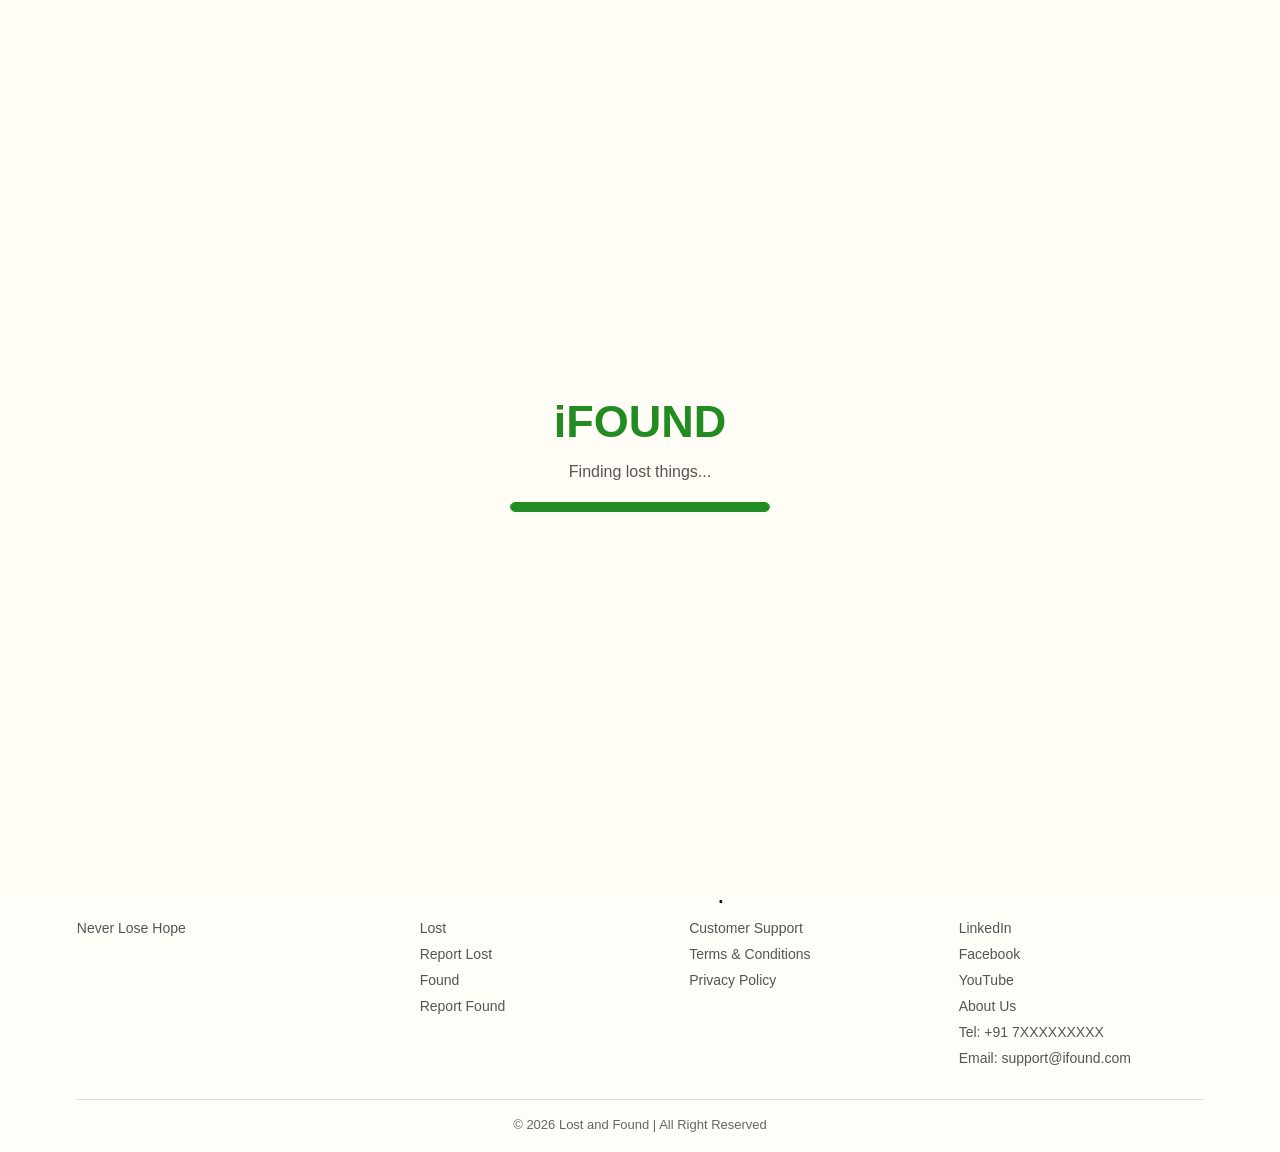
<file: iFOUND/index.html>
<!DOCTYPE html>
<html>
 <head>
  <meta charset="utf-8"/>
  <meta content="width=device-width,initial-scale=1.0" name="viewport"/>
  <title>
   iFOUND
  </title>
  <link href="css/style.css" rel="stylesheet"/>
 </head>
 <body>
  <div class="loading">
   <h1>
    iFOUND
   </h1>
   <p>
    Finding lost things...
   </p>
   <div class="bar">
    <span>
    </span>
   </div>
  </div>
  <header class="header">
   <div class="brand">
    <a class="logo" href="index.html">
     i
     <span>
      FOUND
     </span>
     🔎
    </a>
    <div class="tagline">
     Never Lose Hope
    </div>
   </div>
   <button class="menu">
    ☰
   </button>
   <nav class="nav">
    <a href="index.html">
     Home
    </a>
    <a href="lost.html">
     Lost
    </a>
    <a href="report-lost.html">
     Report Lost
    </a>
    <a href="found.html">
     Found
    </a>
    <a href="report-found.html">
     Report Found
    </a>
    <a href="profile.html">
     Profile
    </a>
   </nav>
  </header>
  <main>
   <section class="hero">
    <div>
     <h1>
      Find &amp;
      <br/>
      Recover
      <br/>
      <span class="green">
       With Ease
      </span>
     </h1>
     <p>
      Experience effortless recovery with our dedicated lost and found service.
     </p>
     <div class="hero-actions">
      <a class="action lost-btn" href="lost.html">
       Lost
       <span>
        &telrec;
       </span>
      </a>
      <a class="action found-btn" href="found.html">
       Found
       <span>
        &checkmark;
       </span>
      </a>
     </div>
    </div>
    <div>
     <div class="collage">
      <img src="assets/images/laptop.png"/>
      <img src="assets/images/wallet.png"/>
      <img src="assets/images/watch.png"/>
     </div>
    </div>
   </section>
   <section class="steps">
    <h2>
     How It Works
    </h2>
    <div class="step-grid">
     <div class="step">
      <b>
       1. Report
      </b>
      Tell us about your lost or found item.
     </div>
     <div class="step">
      <b>
       2. Search
      </b>
      Look through items reported by students.
     </div>
     <div class="step">
      <b>
       3. Reunite
      </b>
      Connect with the right person and recover it.
     </div>
    </div>
   </section>
  </main>
  <footer class="footer">
   <div>
    <h3>
     iFOUND
    </h3>
    <p>
     Never Lose Hope
    </p>
   </div>
   <div>
    <h3>
     Site
    </h3>
    <a href="lost.html">
     Lost
    </a>
    <a href="report-lost.html">
     Report Lost
    </a>
    <a href="found.html">
     Found
    </a>
    <a href="report-found.html">
     Report Found
    </a>
   </div>
   <div>
    <h3>
     Help
    </h3>
    <a href="#">
     Customer Support
    </a>
    <a href="#">
     Terms &amp; Conditions
    </a>
    <a href="#">
     Privacy Policy
    </a>
   </div>
   <div>
    <h3>
     Links
    </h3>
    <a href="#">
     LinkedIn
    </a>
    <a href="#">
     Facebook
    </a>
    <a href="#">
     YouTube
    </a>
    <a href="#">
     About Us
    </a>
    <p>
     Tel: +91 7XXXXXXXXX
    </p>
    <p>
     Email: support@ifound.com
    </p>
   </div>
   <div class="copy">
    &copy; 2026 Lost and Found | All Right Reserved
   </div>
  </footer>
  <script src="js/script.js">
  </script>
 </body>
</html>
</file>
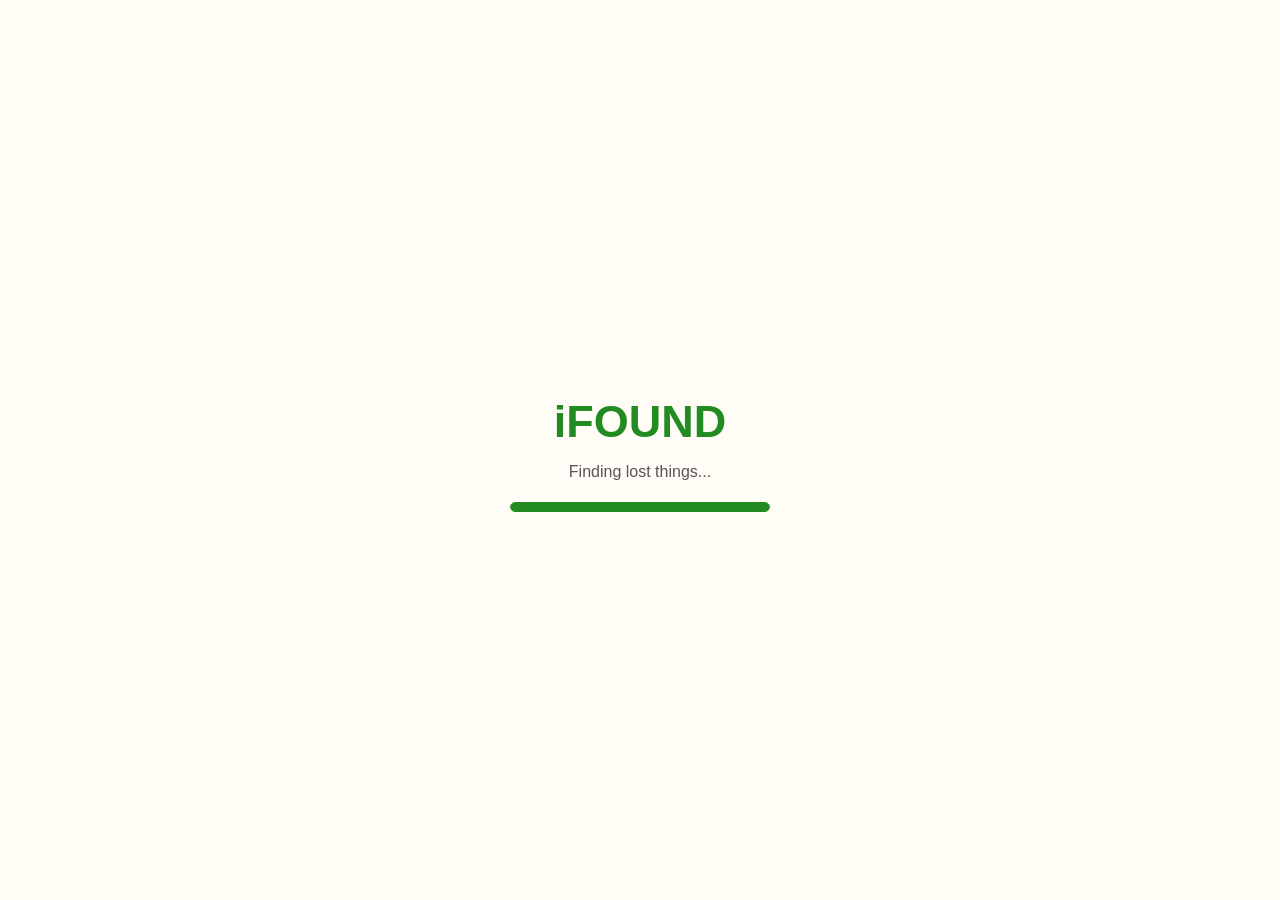
<file: iFOUND/found.html>
<!DOCTYPE html>
<html>
 <head>
  <meta charset="utf-8"/>
  <meta content="width=device-width,initial-scale=1.0" name="viewport"/>
  <title>
   Found Items - iFOUND
  </title>
  <link href="css/style.css" rel="stylesheet"/>
 </head>
 <body>
  <div class="loading">
   <h1>
    iFOUND
   </h1>
   <p>
    Finding lost things...
   </p>
   <div class="bar">
    <span>
    </span>
   </div>
  </div>
  <header class="header">
   <div class="brand">
    <a class="logo" href="index.html">
     i
     <span>
      FOUND
     </span>
     🔎
    </a>
    <div class="tagline">
     Never Lose Hope
    </div>
   </div>
   <button class="menu">
    ☰
   </button>
   <nav class="nav">
    <a href="index.html">
     Home
    </a>
    <a href="lost.html">
     Lost
    </a>
    <a href="report-lost.html">
     Report Lost
    </a>
    <a href="found.html">
     Found
    </a>
    <a href="report-found.html">
     Report Found
    </a>
    <a href="profile.html">
     Profile
    </a>
   </nav>
  </header>
  <main class="page">
   <h1 class="page-title">
    Found Items
   </h1>
   <div class="controls">
    <input class="search" id="search" placeholder="Search found items..."/>
    <select class="search" id="category">
     <option>
      All
     </option>
     <option>
      Electronics
     </option>
     <option>
      Documents
     </option>
     <option>
      Accessories
     </option>
     <option>
      Books
     </option>
     <option>
      Clothing
     </option>
     <option>
      Other
     </option>
    </select>
    <button class="primary" id="searchBtn">
     Search
    </button>
   </div>
   <div class="items" id="items">
   </div>
  </main>
  <script src="js/script.js">
  </script>
 </body>
</html>
</file>
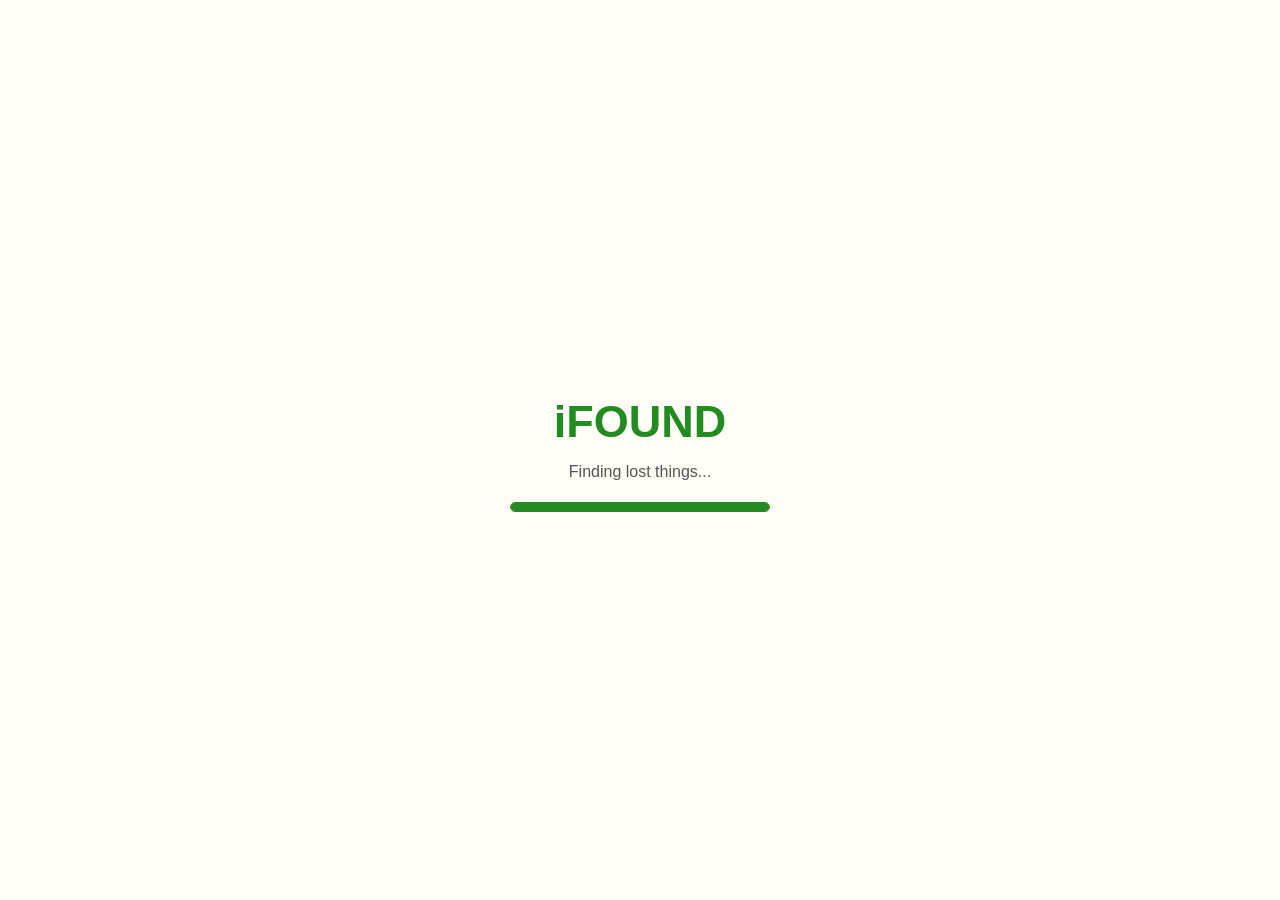
<file: iFOUND/item-details.html>
<!DOCTYPE html>
<html>
 <head>
  <meta charset="utf-8"/>
  <meta content="width=device-width,initial-scale=1.0" name="viewport"/>
  <title>
   Item Details - iFOUND
  </title>
  <link href="css/style.css" rel="stylesheet"/>
 </head>
 <body>
  <div class="loading">
   <h1>
    iFOUND
   </h1>
   <p>
    Finding lost things...
   </p>
   <div class="bar">
    <span>
    </span>
   </div>
  </div>
  <header class="header">
   <div class="brand">
    <a class="logo" href="index.html">
     i
     <span>
      FOUND
     </span>
     🔎
    </a>
    <div class="tagline">
     Never Lose Hope
    </div>
   </div>
   <button class="menu">
    ☰
   </button>
   <nav class="nav">
    <a href="index.html">
     Home
    </a>
    <a href="lost.html">
     Lost
    </a>
    <a href="report-lost.html">
     Report Lost
    </a>
    <a href="found.html">
     Found
    </a>
    <a href="report-found.html">
     Report Found
    </a>
    <a href="profile.html">
     Profile
    </a>
   </nav>
  </header>
  <main class="detail">
   <div class="detail-box" id="detail">
   </div>
  </main>
  <script src="js/script.js">
  </script>
 </body>
</html>
</file>
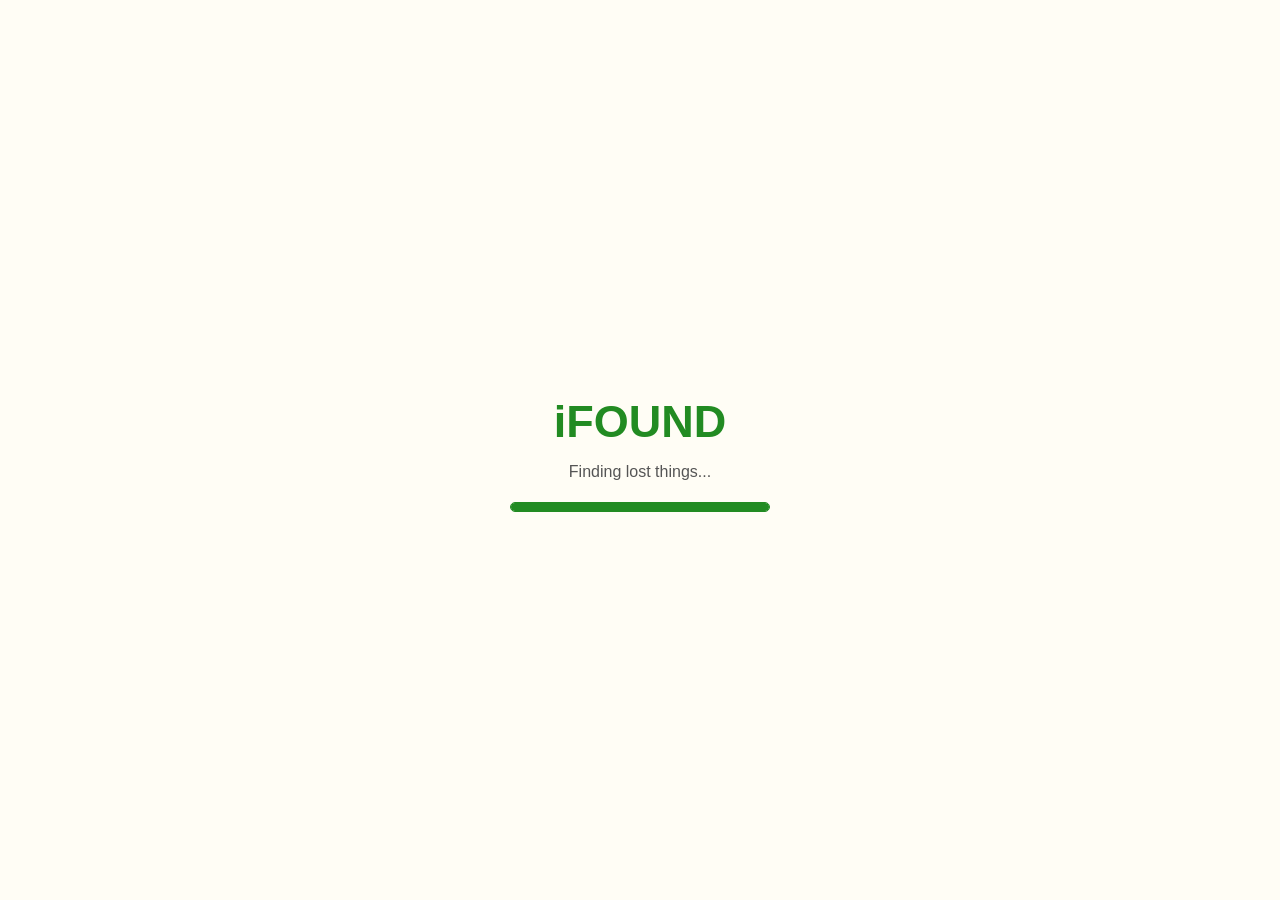
<file: iFOUND/login.html>
<!DOCTYPE html>
<html>
 <head>
  <meta charset="utf-8"/>
  <meta content="width=device-width,initial-scale=1.0" name="viewport"/>
  <title>
   Login - iFOUND
  </title>
  <link href="css/style.css" rel="stylesheet"/>
 </head>
 <body>
  <div class="loading">
   <h1>
    iFOUND
   </h1>
   <p>
    Finding lost things...
   </p>
   <div class="bar">
    <span>
    </span>
   </div>
  </div>
  <header class="header">
   <div class="brand">
    <a class="logo" href="index.html">
     i
     <span>
      FOUND
     </span>
     🔎
    </a>
    <div class="tagline">
     Never Lose Hope
    </div>
   </div>
   <button class="menu">
    ☰
   </button>
   <nav class="nav">
    <a href="index.html">
     Home
    </a>
    <a href="lost.html">
     Lost
    </a>
    <a href="report-lost.html">
     Report Lost
    </a>
    <a href="found.html">
     Found
    </a>
    <a href="report-found.html">
     Report Found
    </a>
    <a href="profile.html">
     Profile
    </a>
   </nav>
  </header>
  <main class="auth">
   <div class="auth-image">
    <div class="overlay">
     <h2>
      Welcome to Our Lost and Found Website!
     </h2>
     <p>
      We're here to help you find and recover lost items. Report belongings, search found items and connect with others.
     </p>
    </div>
   </div>
   <form class="form-box" id="loginForm">
    <h2>
     Login
    </h2>
    <div class="field">
     <label>
      User Name
     </label>
     <input id="loginUser"/>
    </div>
    <div class="field">
     <label>
      Password
     </label>
     <input id="loginPass" type="password"/>
     <button class="eye" onclick="togglePassword()" type="button">
      Show
     </button>
     <small class="error" id="loginError">
     </small>
    </div>
    <button class="primary">
     Sign In
    </button>
    <a class="secondary" href="signup.html">
     Sign Up
    </a>
    <p style="margin-top:12px;font-size:13px">
     Forgot Password?
    </p>
   </form>
  </main>
  <script src="js/script.js">
  </script>
 </body>
</html>
</file>
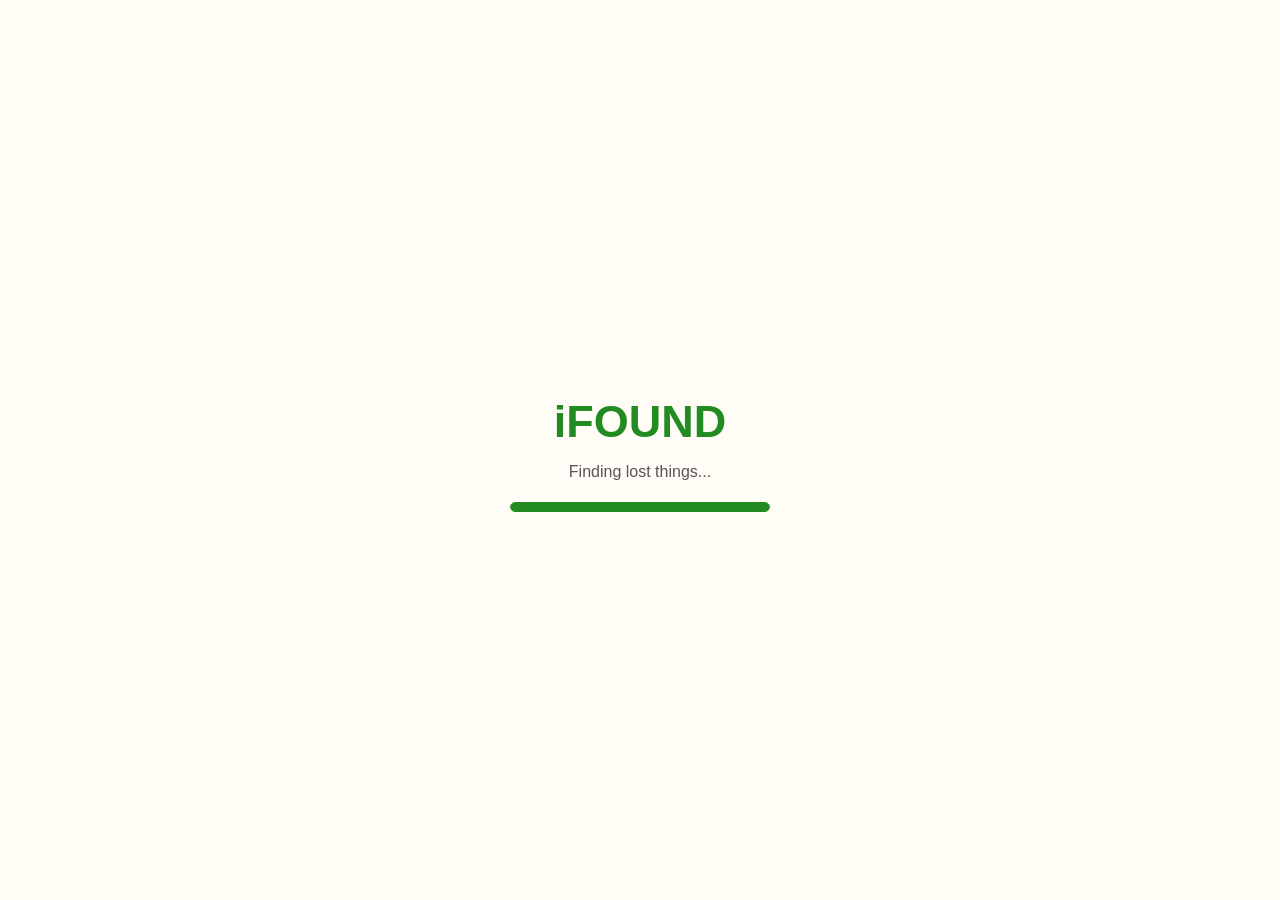
<file: iFOUND/lost.html>
<!DOCTYPE html>
<html>
 <head>
  <meta charset="utf-8"/>
  <meta content="width=device-width,initial-scale=1.0" name="viewport"/>
  <title>
   Lost Items - iFOUND
  </title>
  <link href="css/style.css" rel="stylesheet"/>
 </head>
 <body>
  <div class="loading">
   <h1>
    iFOUND
   </h1>
   <p>
    Finding lost things...
   </p>
   <div class="bar">
    <span>
    </span>
   </div>
  </div>
  <header class="header">
   <div class="brand">
    <a class="logo" href="index.html">
     i
     <span>
      FOUND
     </span>
     🔎
    </a>
    <div class="tagline">
     Never Lose Hope
    </div>
   </div>
   <button class="menu">
    ☰
   </button>
   <nav class="nav">
    <a href="index.html">
     Home
    </a>
    <a href="lost.html">
     Lost
    </a>
    <a href="report-lost.html">
     Report Lost
    </a>
    <a href="found.html">
     Found
    </a>
    <a href="report-found.html">
     Report Found
    </a>
    <a href="profile.html">
     Profile
    </a>
   </nav>
  </header>
  <main class="page">
   <h1 class="page-title">
    Lost Items
   </h1>
   <div class="controls">
    <input class="search" id="search" placeholder="Search lost items..."/>
    <select class="search" id="category">
     <option>
      All
     </option>
     <option>
      Electronics
     </option>
     <option>
      Documents
     </option>
     <option>
      Accessories
     </option>
     <option>
      Books
     </option>
     <option>
      Clothing
     </option>
     <option>
      Other
     </option>
    </select>
    <button class="primary" id="searchBtn">
     Search
    </button>
   </div>
   <div class="items" id="items">
   </div>
  </main>
  <script src="js/script.js">
  </script>
 </body>
</html>
</file>
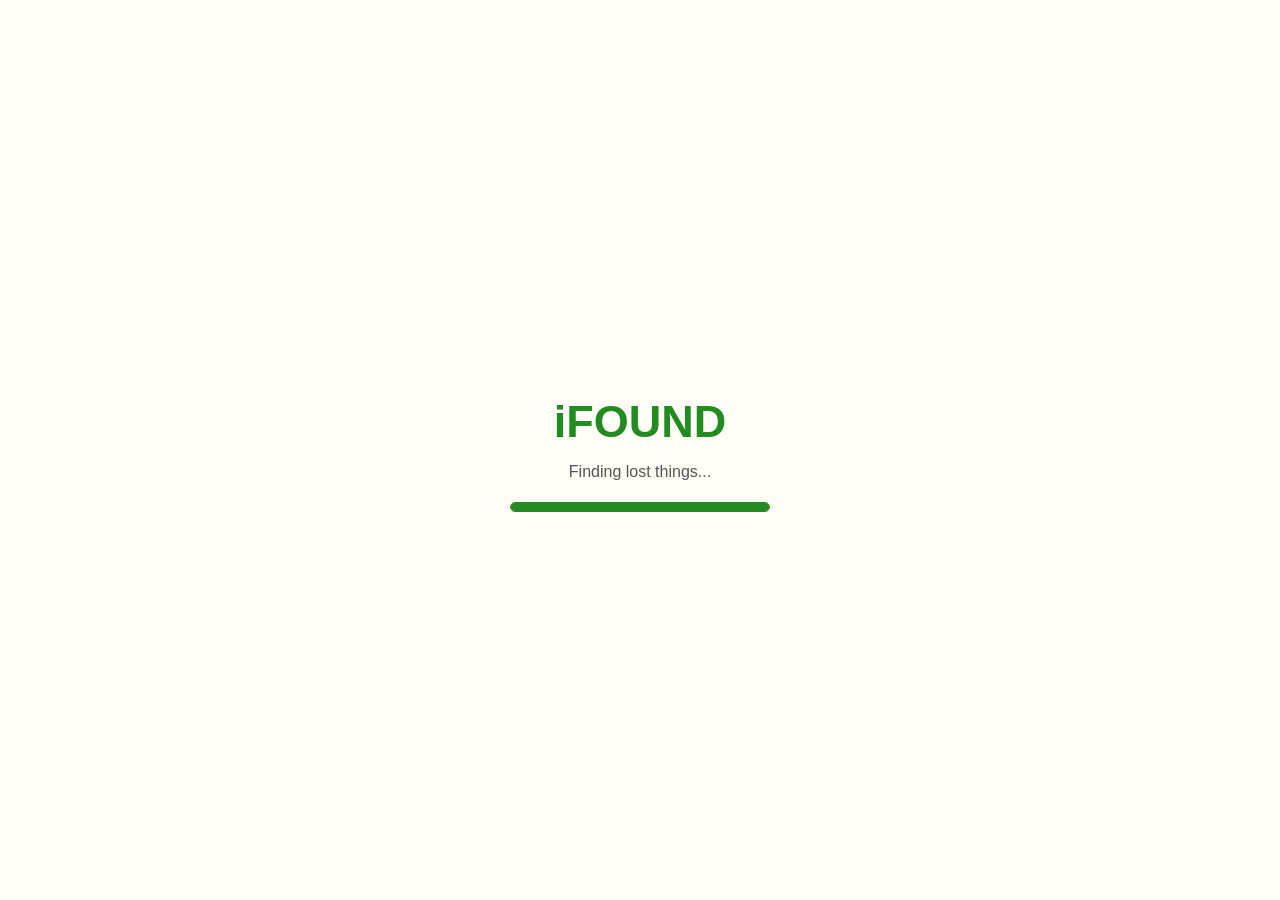
<file: iFOUND/profile.html>
<!DOCTYPE html>
<html>

<head>
    <meta charset="UTF-8">
    <meta name="viewport" content="width=device-width, initial-scale=1.0">
    <title>Profile - iFOUND</title>
    <link rel="stylesheet" href="css/style.css">
</head>

<body>

    <!-- Loading Screen -->
    <div class="loading">
        <h1>iFOUND</h1>
        <p>Finding lost things...</p>
        <div class="bar">
            <span></span>
        </div>
    </div>

    <!-- Header -->
    <header class="header">
        <div class="brand">
            <a class="logo" href="index.html">
                i<span>FOUND</span> 🔎
            </a>
            <div class="tagline">Never Lose Hope</div>
        </div>

        <button class="menu">☰</button>

        <nav class="nav">
            <a href="index.html">Home</a>
            <a href="lost.html">Lost</a>
            <a href="report-lost.html">Report Lost</a>
            <a href="found.html">Found</a>
            <a href="report-found.html">Report Found</a>
            <a href="profile.html">Profile</a>
        </nav>
    </header>

    <!-- Profile -->
    <main class="profile-page">

        <div class="profile-heading">
            <p class="profile-label">MY ACCOUNT</p>
            <h1>My Profile</h1>
            <p>Keep track of your details and the items you have reported.</p>
        </div>

        <section class="profile-top">

            <div class="profile-card" id="profileBox">
                <!-- Profile information is added by JavaScript -->
            </div>

            <div class="profile-welcome">
                <div class="welcome-icon">🔎</div>
                <h2>Welcome to iFOUND!</h2>
                <p>
                    Your profile keeps all your lost and found reports
                    together in one simple place.
                </p>

                <div class="quick-links">
                    <a href="report-lost.html">＋ Report Lost</a>
                    <a href="report-found.html">＋ Report Found</a>
                </div>
            </div>

        </section>

        <section class="reports-section">
            <div class="reports-heading">
                <div>
                    <p class="profile-label">YOUR ACTIVITY</p>
                    <h2>My Reported Items</h2>
                </div>
                <span class="report-note">Your reports</span>
            </div>

            <div class="profile-items" id="myItems">
                <!-- Reports are added by JavaScript -->
            </div>
        </section>

    </main>

    <script src="js/script.js"></script>

</body>
</html>
</file>
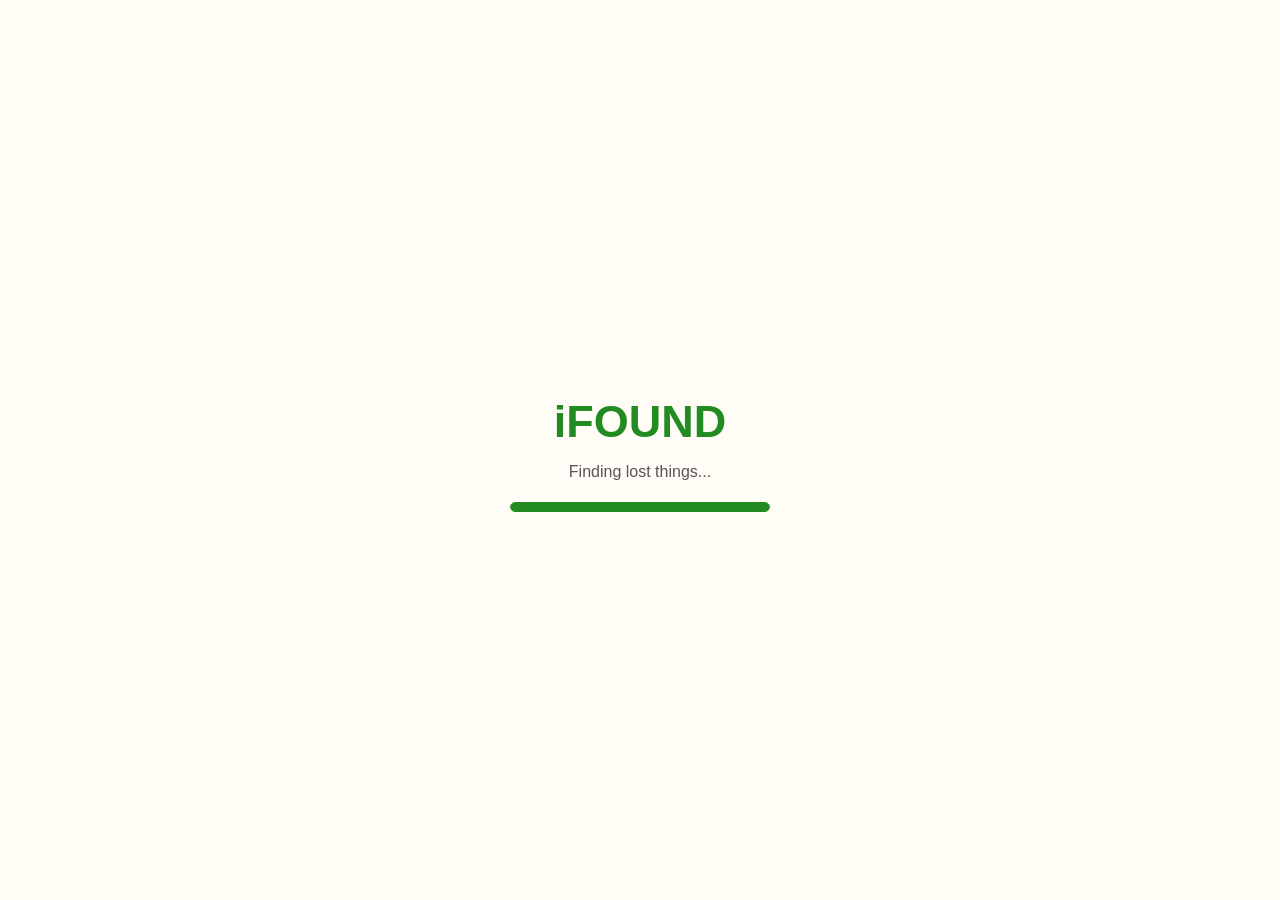
<file: iFOUND/report-found.html>
<!DOCTYPE html>
<html>
 <head>
  <meta charset="utf-8"/>
  <meta content="width=device-width,initial-scale=1.0" name="viewport"/>
  <title>
   Report Found - iFOUND
  </title>
  <link href="css/style.css" rel="stylesheet"/>
 </head>
 <body>
  <div class="loading">
   <h1>
    iFOUND
   </h1>
   <p>
    Finding lost things...
   </p>
   <div class="bar">
    <span>
    </span>
   </div>
  </div>
  <header class="header">
   <div class="brand">
    <a class="logo" href="index.html">
     i
     <span>
      FOUND
     </span>
     🔎
    </a>
    <div class="tagline">
     Never Lose Hope
    </div>
   </div>
   <button class="menu">
    ☰
   </button>
   <nav class="nav">
    <a href="index.html">
     Home
    </a>
    <a href="lost.html">
     Lost
    </a>
    <a href="report-lost.html">
     Report Lost
    </a>
    <a href="found.html">
     Found
    </a>
    <a href="report-found.html">
     Report Found
    </a>
    <a href="profile.html">
     Profile
    </a>
   </nav>
  </header>
  <main class="report">
   <h1 class="page-title">
    Report Found Item
   </h1>
   <form class="report-box" id="foundForm">
    <div class="field">
     <label>
      Item Name
     </label>
     <input id="itemName" required=""/>
    </div>
    <div class="field">
     <label>
      Category
     </label>
     <select id="itemCategory">
      <option>
       Electronics
      </option>
      <option>
       Documents
      </option>
      <option>
       Accessories
      </option>
      <option>
       Books
      </option>
      <option>
       Clothing
      </option>
      <option>
       Other
      </option>
     </select>
    </div>
    <div class="field">
     <label>
      Date Found
     </label>
     <input id="itemDate" required="" type="date"/>
    </div>
    <div class="field">
     <label>
      Location Found
     </label>
     <input id="itemLocation" required=""/>
    </div>
    <div class="field">
     <label>
      Description
     </label>
     <textarea id="itemDescription" required=""></textarea>
    </div>
    <div class="field">
     <label>
      Your Contact Number
     </label>
     <input id="itemContact" required=""/>
    </div>
    <div class="field">
     <label>
      Additional Information
     </label>
     <textarea id="itemExtra"></textarea>
    </div>
    <div class="field">
     <label>
      Upload Image
     </label>
     <input accept="image/*" id="itemImage" type="file"/>
    </div>
    <p class="success" id="formMsg">
    </p>
    <button class="primary">
     Report Found Item
    </button>
   </form>
  </main>
  <script src="js/script.js">
  </script>
 </body>
</html>
</file>
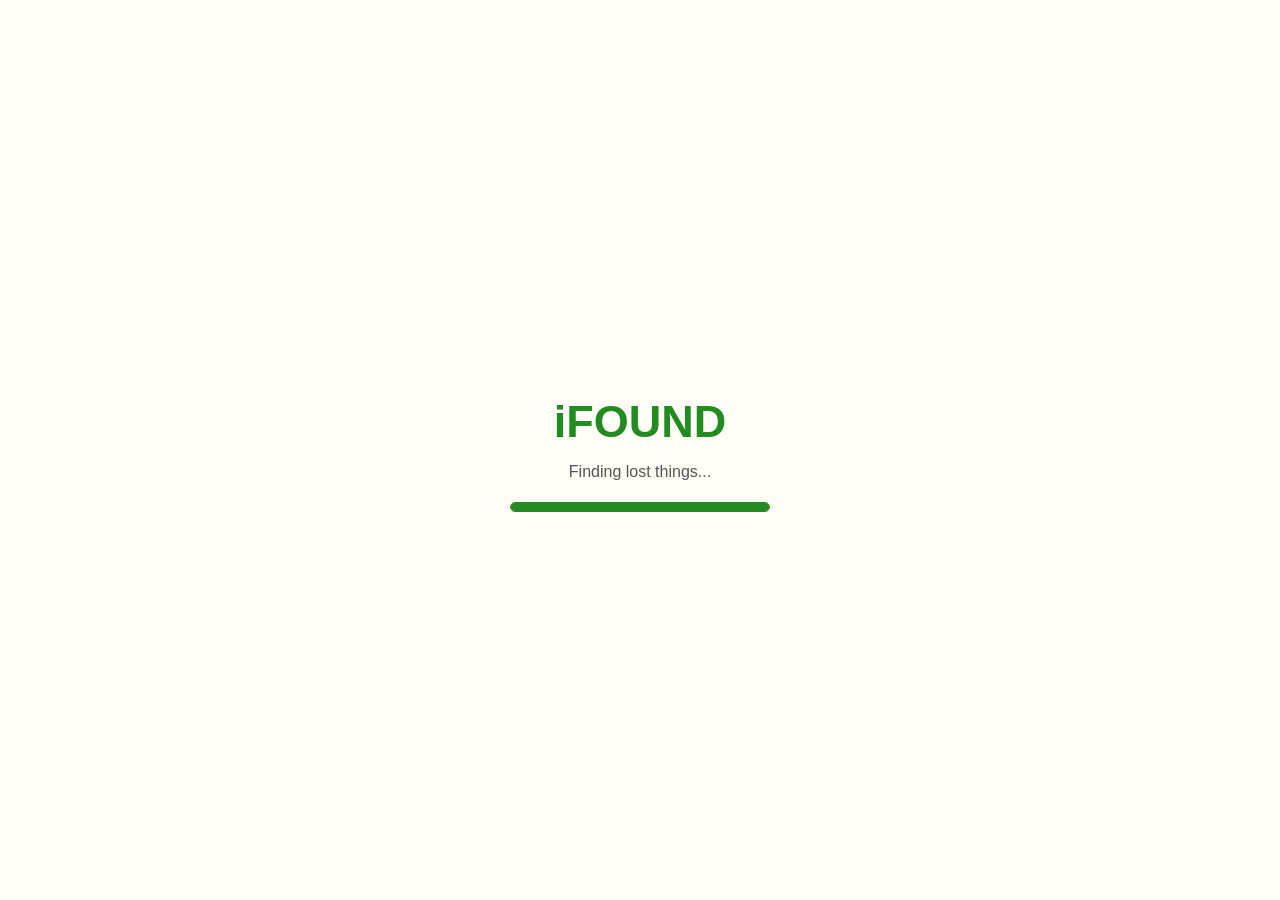
<file: iFOUND/report-lost.html>
<!DOCTYPE html>
<html>
 <head>
  <meta charset="utf-8"/>
  <meta content="width=device-width,initial-scale=1.0" name="viewport"/>
  <title>
   Report Lost - iFOUND
  </title>
  <link href="css/style.css" rel="stylesheet"/>
 </head>
 <body>
  <div class="loading">
   <h1>
    iFOUND
   </h1>
   <p>
    Finding lost things...
   </p>
   <div class="bar">
    <span>
    </span>
   </div>
  </div>
  <header class="header">
   <div class="brand">
    <a class="logo" href="index.html">
     i
     <span>
      FOUND
     </span>
     🔎
    </a>
    <div class="tagline">
     Never Lose Hope
    </div>
   </div>
   <button class="menu">
    ☰
   </button>
   <nav class="nav">
    <a href="index.html">
     Home
    </a>
    <a href="lost.html">
     Lost
    </a>
    <a href="report-lost.html">
     Report Lost
    </a>
    <a href="found.html">
     Found
    </a>
    <a href="report-found.html">
     Report Found
    </a>
    <a href="profile.html">
     Profile
    </a>
   </nav>
  </header>
  <main class="report">
   <h1 class="page-title">
    Report Lost Item
   </h1>
   <form class="report-box" id="lostForm">
    <div class="field">
     <label>
      Item Name
     </label>
     <input id="itemName" required=""/>
    </div>
    <div class="field">
     <label>
      Category
     </label>
     <select id="itemCategory">
      <option>
       Electronics
      </option>
      <option>
       Documents
      </option>
      <option>
       Accessories
      </option>
      <option>
       Books
      </option>
      <option>
       Clothing
      </option>
      <option>
       Other
      </option>
     </select>
    </div>
    <div class="field">
     <label>
      Date Lost
     </label>
     <input id="itemDate" required="" type="date"/>
    </div>
    <div class="field">
     <label>
      Location Lost
     </label>
     <input id="itemLocation" required=""/>
    </div>
    <div class="field">
     <label>
      Description
     </label>
     <textarea id="itemDescription" required=""></textarea>
    </div>
    <div class="field">
     <label>
      Your Contact Number
     </label>
     <input id="itemContact" required=""/>
    </div>
    <div class="field">
     <label>
      Additional Information
     </label>
     <textarea id="itemExtra"></textarea>
    </div>
    <div class="field">
     <label>
      Upload Image
     </label>
     <input accept="image/*" id="itemImage" type="file"/>
    </div>
    <p class="success" id="formMsg">
    </p>
    <button class="primary">
     Report Lost Item
    </button>
   </form>
  </main>
  <script src="js/script.js">
  </script>
 </body>
</html>
</file>
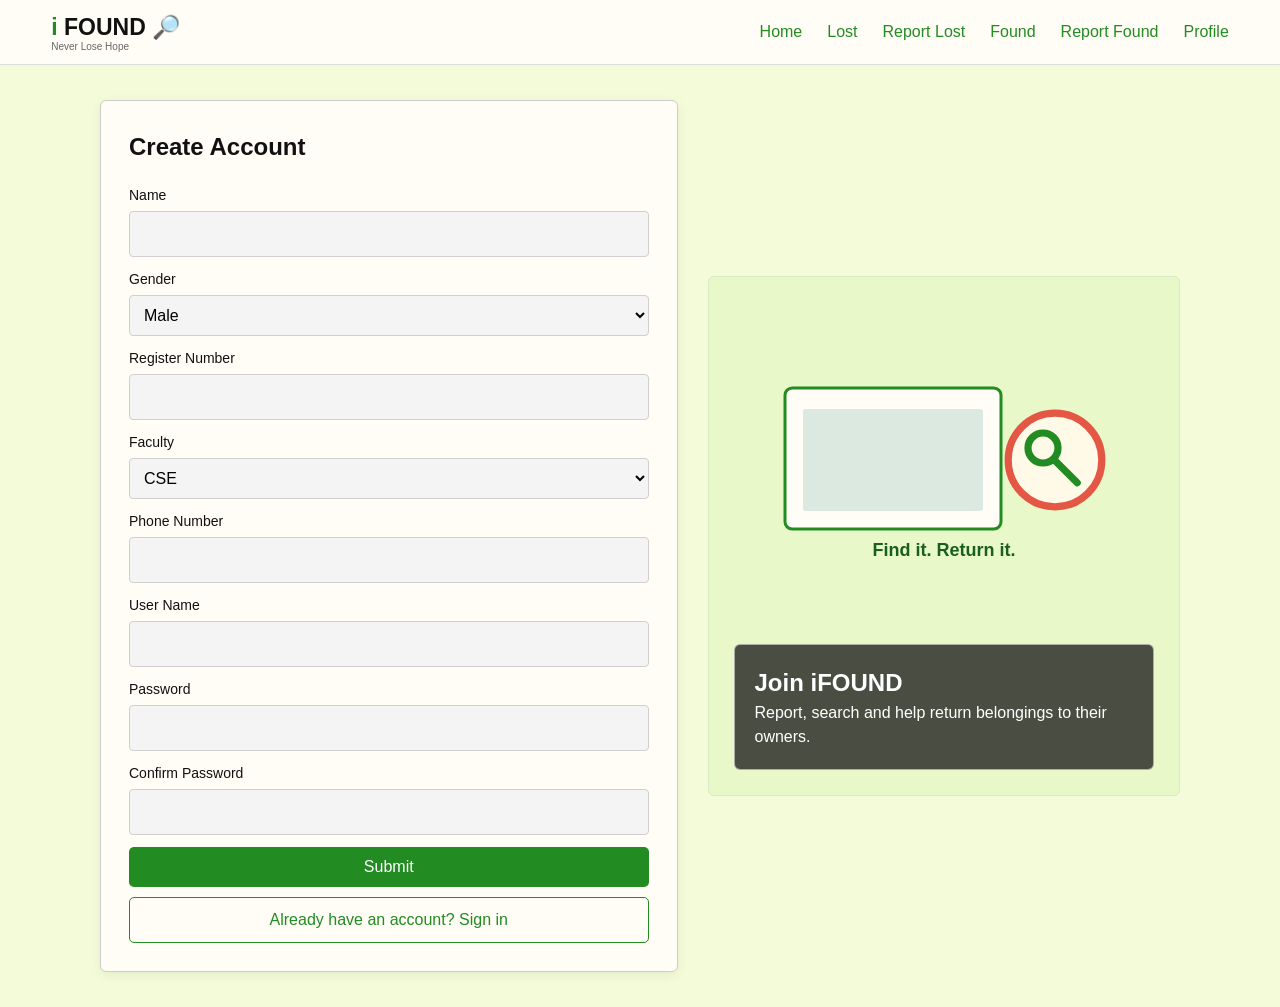
<file: iFOUND/signup.html>
<!DOCTYPE html>
<html>
 <head>
  <meta charset="utf-8"/>
  <meta content="width=device-width,initial-scale=1.0" name="viewport"/>
  <title>
   Sign Up - iFOUND
  </title>
  <link href="css/style.css" rel="stylesheet"/>
 </head>
 <body>
  <div class="loading">
   <h1>
    iFOUND
   </h1>
   <p>
    Finding lost things...
   </p>
   <div class="bar">
    <span>
    </span>
   </div>
  </div>
  <header class="header">
   <div class="brand">
    <a class="logo" href="index.html">
     i
     <span>
      FOUND
     </span>
     🔎
    </a>
    <div class="tagline">
     Never Lose Hope
    </div>
   </div>
   <button class="menu">
    ☰
   </button>
   <nav class="nav">
    <a href="index.html">
     Home
    </a>
    <a href="lost.html">
     Lost
    </a>
    <a href="report-lost.html">
     Report Lost
    </a>
    <a href="found.html">
     Found
    </a>
    <a href="report-found.html">
     Report Found
    </a>
    <a href="profile.html">
     Profile
    </a>
   </nav>
  </header>
  <main class="auth">
   <form class="form-box" id="signupForm">
    <h2>
     Create Account
    </h2>
    <div class="field">
     <label>
      Name
     </label>
     <input id="name" required=""/>
    </div>
    <div class="field">
     <label>
      Gender
     </label>
     <select id="gender">
      <option>
       Male
      </option>
      <option>
       Female
      </option>
      <option>
       Other
      </option>
     </select>
    </div>
    <div class="field">
     <label>
      Register Number
     </label>
     <input id="reg" required=""/>
    </div>
    <div class="field">
     <label>
      Faculty
     </label>
     <select id="faculty">
      <option>
       CSE
      </option>
      <option>
       ECE
      </option>
      <option>
       CSE-AIML
      </option>
      <option>
       Mechanical
      </option>
      <option>
       Civil
      </option>
      <option>
       Electrical
      </option>
      <option>
       Other
      </option>
     </select>
    </div>
    <div class="field">
     <label>
      Phone Number
     </label>
     <input id="phone" required=""/>
    </div>
    <div class="field">
     <label>
      User Name
     </label>
     <input id="username" required=""/>
    </div>
    <div class="field">
     <label>
      Password
     </label>
     <input id="password" required="" type="password"/>
    </div>
    <div class="field">
     <label>
      Confirm Password
     </label>
     <input id="confirm" required="" type="password"/>
    </div>
    <p class="error" id="signupMsg">
    </p>
    <button class="primary">
     Submit
    </button>
    <a class="secondary" href="login.html">
     Already have an account? Sign in
    </a>
   </form>
   <div class="auth-image">
    <div class="overlay">
     <h2>
      Join iFOUND
     </h2>
     <p>
      Report, search and help return belongings to their owners.
     </p>
    </div>
   </div>
  </main>
  <script src="js/script.js">
  </script>
 </body>
</html>
</file>
<file: iFOUND/css/style.css>
*{box-sizing:border-box;margin:0;padding:0}body{font-family:Arial,Helvetica,sans-serif;color:#111;background:#f4fbd8;line-height:1.5}a{text-decoration:none;color:inherit}button,.btn{cursor:pointer}.header{min-height:65px;background:#fffdf5;border-bottom:1px solid #ddd;display:flex;align-items:center;padding:0 4%;gap:25px;position:sticky;top:0;z-index:5}.logo{font-size:23px;font-weight:bold;color:#228b22}.logo span{color:#111}.tagline{font-size:10px;color:#666;margin-top:-5px}.brand{min-width:150px}.nav{display:flex;align-items:center;gap:25px;margin-left:auto}.nav a,.nav a:hover{color:#228b22}.menu{display:none;background:none;border:0;font-size:25px}.hero{max-width:1100px;margin:65px auto 80px;padding:0 25px;display:grid;grid-template-columns:1fr 1fr;gap:55px;align-items:center}.hero h1{font-size:58px;line-height:1.02;margin-bottom:20px}.green{color:#228b22}.hero p{color:#555;max-width:500px}.hero-actions{margin:28px 0;display:flex;gap:15px}.action{display:flex;align-items:center;justify-content:space-between;width:155px;padding:14px 18px;border:0;border-radius:7px;color:#fff;font-size:18px;box-shadow:0 3px 8px #0002}.lost-btn{background:#e45745}.found-btn{background:#43c63c}.action:hover{transform:translateY(-1px)}.collage{height:190px;position:relative}.collage img{width:190px;height:135px;object-fit:cover;border:5px solid #fff;box-shadow:0 3px 10px #0003;border-radius:5px;position:absolute}.collage img:nth-child(1){left:0;top:25px;transform:rotate(-6deg)}.collage img:nth-child(2){left:130px;top:5px;z-index:2;transform:rotate(3deg)}.collage img:nth-child(3){left:260px;top:35px;z-index:3;transform:rotate(7deg)}.steps{max-width:1050px;margin:0 auto 70px;padding:0 25px}.steps h2,.page-title{text-align:center;margin-bottom:30px}.step-grid{display:grid;grid-template-columns:repeat(3,1fr);gap:20px}.step{background:#fffdf5;border:1px solid #d7d7d7;padding:25px;text-align:center;border-radius:7px}.step b{display:block;font-size:22px;color:#228b22;margin-bottom:8px}.footer{background:#fffdf8;border-top:1px solid #ddd;padding:35px 6% 18px;display:grid;grid-template-columns:1.3fr 1fr 1fr 1fr;gap:25px}.footer h3{margin-bottom:10px}.footer a,.footer p{display:block;color:#555;font-size:14px;margin:5px 0}.copy{grid-column:1/-1;text-align:center;border-top:1px solid #ddd;padding-top:15px;font-size:13px;color:#666}
.auth{min-height:calc(100vh - 65px);display:grid;grid-template-columns:1.1fr .9fr;max-width:1150px;margin:auto;align-items:center;padding:35px;gap:30px}.auth-image{min-height:520px;background:#e8f8c9;border-radius:6px;padding:25px;display:flex;flex-direction:column;justify-content:flex-end;border:1px solid #dce8c3}.auth-image:before{content:"";display:block;min-height:330px;background:url('../assets/images/hero.svg') center/contain no-repeat;margin-bottom:10px}.overlay{position:static;background:#111b;padding:20px;color:white;border:1px solid #fff8;border-radius:6px}.form-box{background:#fffdf5;border:1px solid #ccc;padding:28px;box-shadow:0 3px 12px #0001;border-radius:6px}.form-box h2{margin-bottom:20px}.field{margin-bottom:12px}.field label{display:block;font-size:14px;margin-bottom:5px}.field input,.field select,.field textarea,.search{width:100%;padding:10px;border:1px solid #cfcfcf;border-radius:4px;background:#f4f4f4;font:inherit}.field textarea{min-height:90px;resize:vertical}.primary{width:100%;padding:11px;background:#228b22;color:white;border:0;border-radius:5px;font-size:16px}.secondary{display:block;text-align:center;margin-top:10px;padding:10px;border:1px solid #228b22;color:#228b22;border-radius:5px}.error{color:#d33;font-size:13px;margin-top:5px}.success{color:#228b22;font-size:14px;margin:10px 0}.page{max-width:1100px;margin:45px auto;padding:0 25px;min-height:calc(100vh - 180px)}.controls{display:grid;grid-template-columns:1fr 190px 100px;gap:10px;margin-bottom:30px}.items{display:grid;grid-template-columns:repeat(3,1fr);gap:20px}.card{background:#fffdf5;border:1px solid #d5d5d5;border-radius:7px;overflow:hidden;box-shadow:0 2px 7px #0001}.card img{width:100%;height:170px;object-fit:cover}.card-body{padding:15px}.card h3{margin-bottom:5px}.card p{font-size:14px;color:#555;margin:3px 0}.status{display:inline-block;font-size:12px;padding:3px 8px;border-radius:4px;margin:8px 0;background:#fce0dc;color:#a93226}.status.found{background:#dff5dd;color:#237523}.details-btn{display:block;text-align:center;background:#228b22;color:#fff;padding:8px;border-radius:4px;margin-top:10px}.empty{text-align:center;color:#666;grid-column:1/-1;padding:40px}.report{max-width:750px;margin:45px auto;padding:0 25px}.report-box{background:#fffdf5;border:1px solid #ccc;padding:25px;border-radius:7px}.profile{display:grid;grid-template-columns:300px 1fr;gap:25px}.profile-box{background:#fffdf5;border:1px solid #ccc;padding:25px;border-radius:7px}.profile-box p{margin:7px 0}.profile-items{display:grid;grid-template-columns:repeat(2,1fr);gap:15px}.mini{padding:15px;background:#fffdf5;border:1px solid #ddd;border-radius:6px}.detail{max-width:900px;margin:50px auto;padding:0 25px}.detail-box{background:#fffdf5;border:1px solid #ccc;padding:25px;display:grid;grid-template-columns:1fr 1fr;gap:30px;border-radius:7px}.detail-box img{width:100%;max-height:400px;object-fit:cover}.detail-info p{margin:8px 0;color:#555}.loading{position:fixed;inset:0;background:#fffdf5;display:flex;flex-direction:column;align-items:center;justify-content:center;z-index:99}.loading h1{font-size:45px;color:#228b22}.loading p{color:#555;margin:5px 0 18px}.bar{width:260px;height:10px;border:1px solid #228b22;border-radius:8px;overflow:hidden}.bar span{display:block;height:100%;width:0;background:#228b22;animation:load 1.5s forwards}@keyframes load{to{width:100%}}
@media(max-width:900px){.nav{display:none;position:absolute;top:65px;left:0;right:0;background:#fffdf5;border-bottom:1px solid #ddd;padding:15px;flex-direction:column;gap:14px}.nav.open{display:flex}.menu{display:block;margin-left:auto}.hero,.auth,.profile,.detail-box{grid-template-columns:1fr}.hero h1{font-size:45px}.auth-image{min-height:430px}.auth-image:before{min-height:270px}.items{grid-template-columns:repeat(2,1fr)}.step-grid{grid-template-columns:1fr}.footer{grid-template-columns:1fr 1fr}.controls{grid-template-columns:1fr}.profile-items{grid-template-columns:1fr}}@media(max-width:550px){.header{padding:0 18px}.brand{min-width:0}.tagline{display:none}.hero{margin-top:35px}.hero h1{font-size:38px}.hero-actions{flex-direction:column}.action{width:100%}.collage img{width:130px;height:100px}.collage img:nth-child(2){left:90px}.collage img:nth-child(3){left:180px}.items{grid-template-columns:1fr}.footer{grid-template-columns:1fr}.form-box{margin:0}.auth{padding:20px}.page{padding:0 15px}.auth-image{min-height:390px;padding:18px}.auth-image:before{min-height:220px}.overlay{padding:15px}.overlay h2{font-size:20px}}
.eye{margin-top:5px;background:none;border:0;color:#228b22;font-size:13px}

/* Attractive Profile Page */
.profile-page{max-width:1100px;margin:0 auto;padding:50px 25px 70px;min-height:calc(100vh - 65px)}
.profile-heading{text-align:center;margin-bottom:30px}
.profile-heading h1{font-size:40px;margin:4px 0 8px}
.profile-heading>p:last-child{color:#666}
.profile-label{font-size:12px;font-weight:bold;letter-spacing:2px;color:#228b22;margin-bottom:4px}
.profile-top{display:grid;grid-template-columns:1.35fr .65fr;gap:22px;margin-bottom:35px}
.profile-card{background:#fffdf5;border:1px solid #d8dfc7;border-radius:14px;padding:28px;box-shadow:0 5px 18px #00000012;position:relative;overflow:hidden}
.profile-card:before{content:"";position:absolute;top:0;left:0;right:0;height:6px;background:#228b22}
.profile-card h2{font-size:27px;margin:10px 0 20px}
.profile-avatar{width:72px;height:72px;border-radius:50%;background:#e4f4c7;border:3px solid #228b22;color:#1b5e20;display:flex;align-items:center;justify-content:center;font-size:27px;font-weight:bold}
.profile-details{display:grid;grid-template-columns:1fr 1fr;gap:12px;margin-bottom:22px}
.profile-detail{background:#f4f8e8;border:1px solid #e2e8d6;border-radius:8px;padding:12px}
.profile-detail small{display:block;color:#777;font-size:11px;text-transform:uppercase;margin-bottom:3px}
.profile-detail b{font-size:14px}
.profile-card .primary{background:#fff;color:#d33;border:1px solid #e5aaa4;width:100%;font-size:14px}
.profile-card .primary:hover{background:#fff2f0}
.profile-welcome{background:#228b22;color:white;border-radius:14px;padding:28px;box-shadow:0 5px 18px #00000018;display:flex;flex-direction:column;justify-content:center}
.welcome-icon{width:58px;height:58px;border-radius:50%;background:#ffffff22;border:1px solid #ffffff55;display:flex;align-items:center;justify-content:center;font-size:28px;margin-bottom:18px}
.profile-welcome h2{font-size:25px;margin-bottom:10px}
.profile-welcome p{font-size:14px;line-height:1.7;color:#eaf7df}
.quick-links{display:flex;gap:9px;flex-wrap:wrap;margin-top:22px}
.quick-links a{background:white;color:#228b22;padding:9px 12px;border-radius:6px;font-size:13px;font-weight:bold}
.reports-section{background:#ffffff55;border:1px solid #dbe4c9;border-radius:14px;padding:25px}
.reports-heading{display:flex;align-items:center;justify-content:space-between;margin-bottom:20px}
.reports-heading h2{font-size:25px}
.report-note{font-size:12px;background:#e4f4c7;color:#1b5e20;padding:7px 12px;border-radius:20px}
.profile-items{display:grid;grid-template-columns:repeat(2,1fr);gap:15px}
.mini{padding:17px;background:#fffdf5;border:1px solid #d9dfcf;border-radius:10px;box-shadow:0 2px 7px #00000008;transition:.2s}
.mini:hover{transform:translateY(-2px);box-shadow:0 5px 12px #00000012}
.mini b{font-size:16px}
.mini p{font-size:13px;color:#666;margin-top:5px}
.mini .report-type{display:inline-block;font-size:11px;padding:3px 8px;border-radius:12px;margin-top:9px;background:#fce0dc;color:#a93226;text-transform:uppercase}
.mini .report-type.found{background:#dff5dd;color:#237523}

@media(max-width:900px){.profile-top{grid-template-columns:1fr}.profile-welcome{min-height:250px}.profile-page{padding-top:35px}}
@media(max-width:550px){.profile-page{padding:30px 15px 50px}.profile-heading h1{font-size:32px}.profile-card,.profile-welcome,.reports-section{padding:20px}.profile-details{grid-template-columns:1fr}.profile-items{grid-template-columns:1fr}.reports-heading{align-items:flex-start;gap:10px;flex-direction:column}}
</file>
